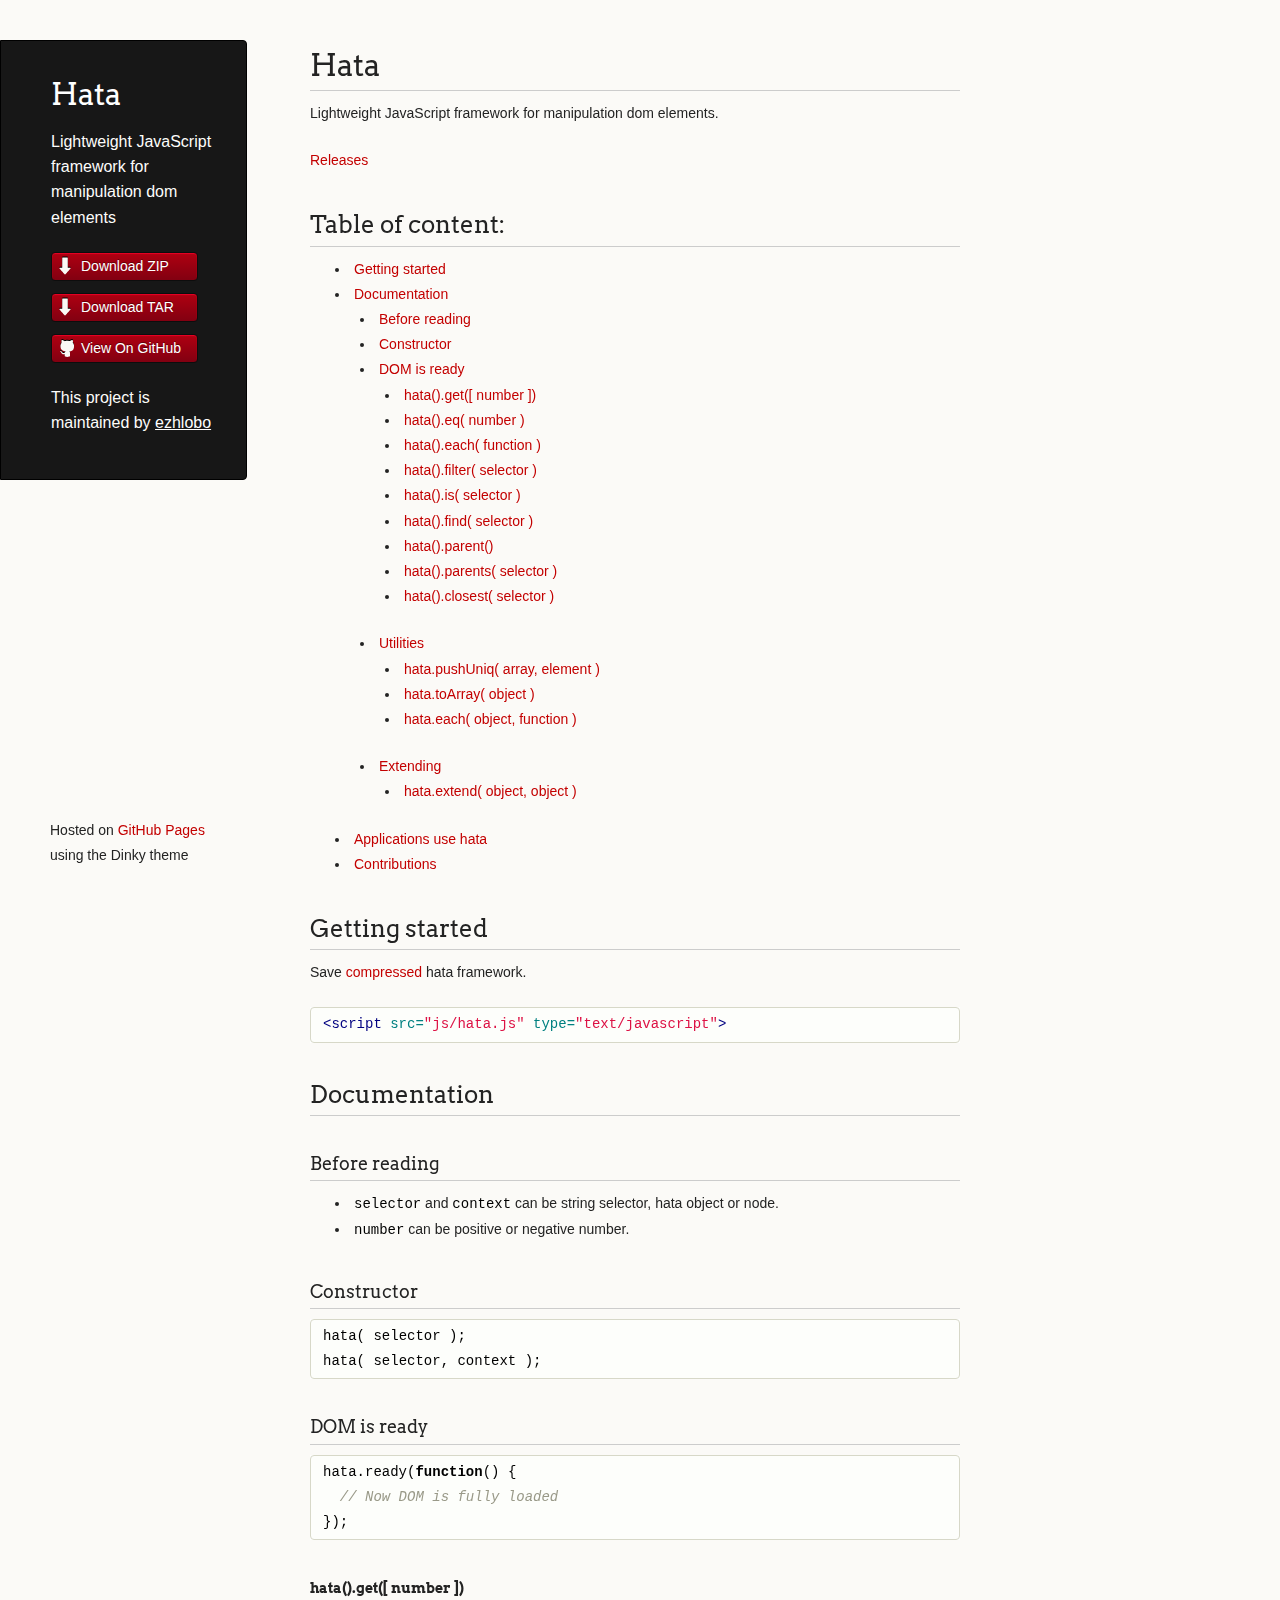
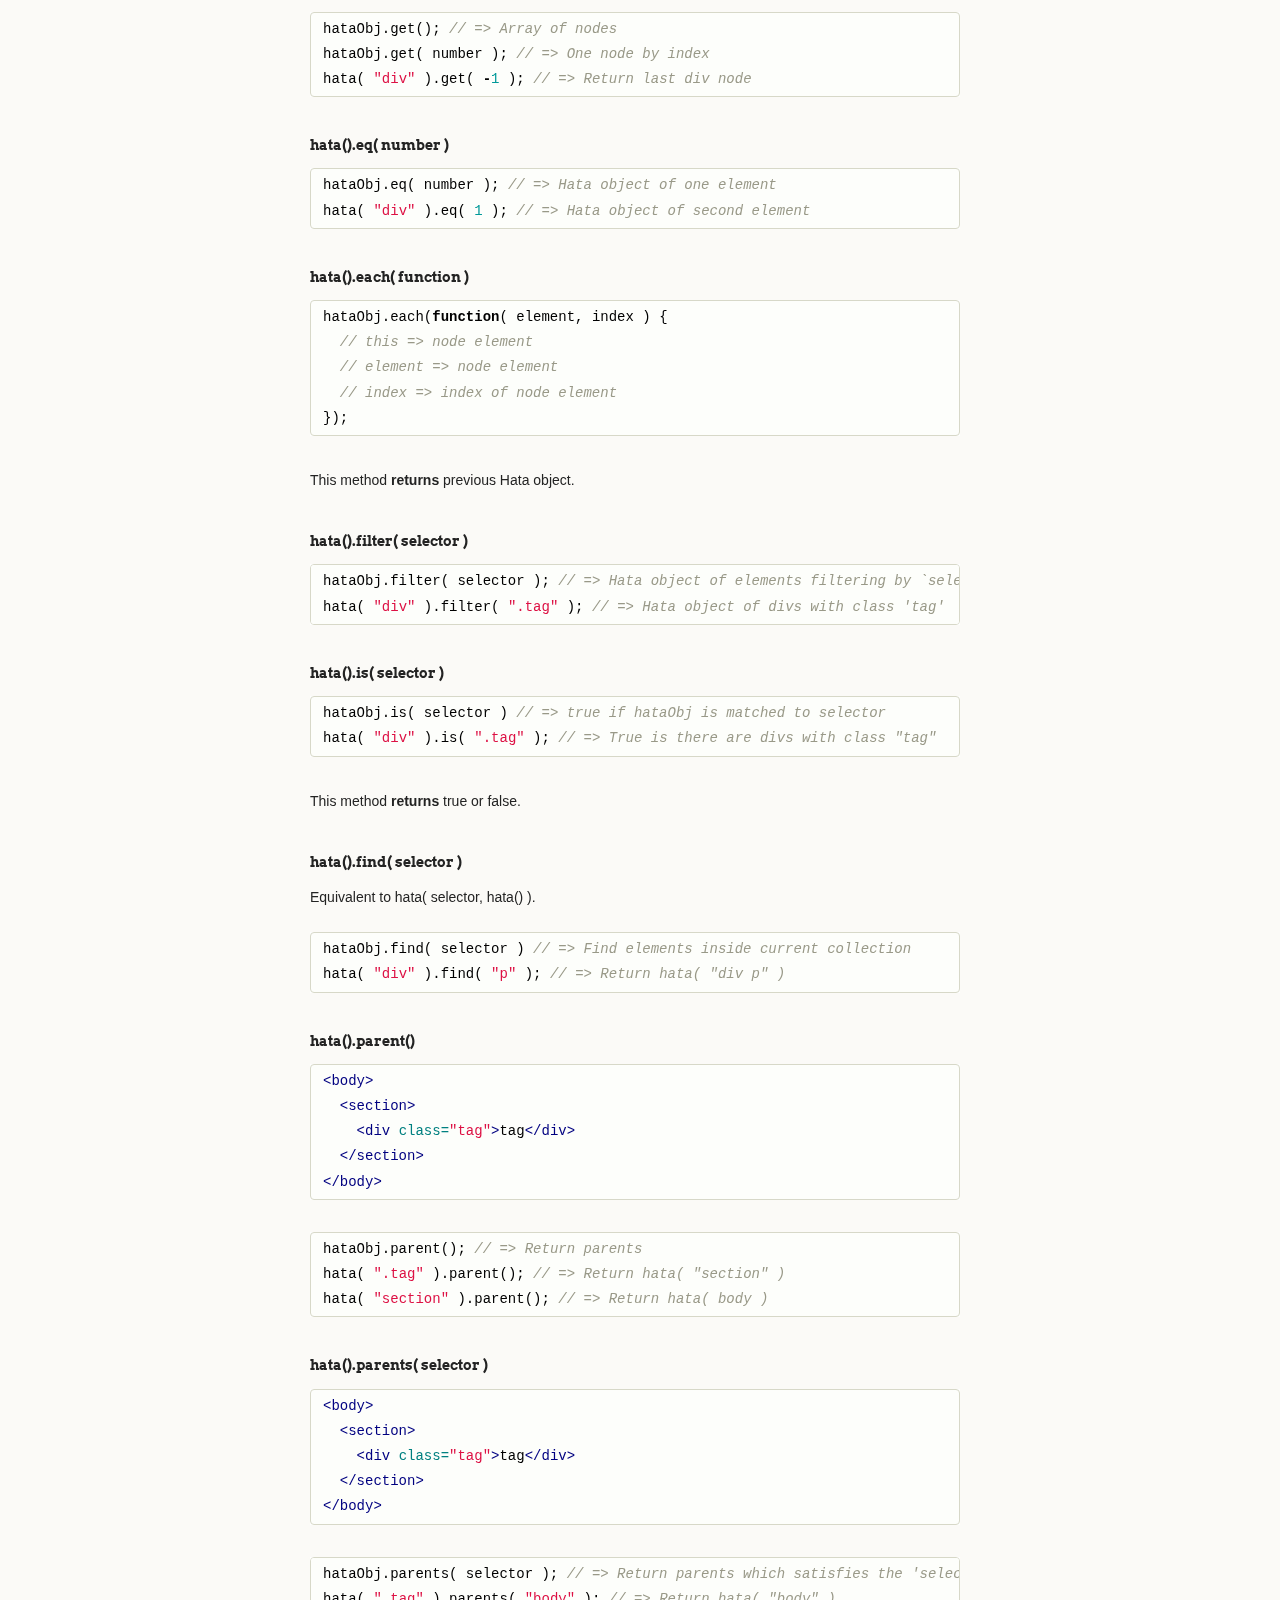
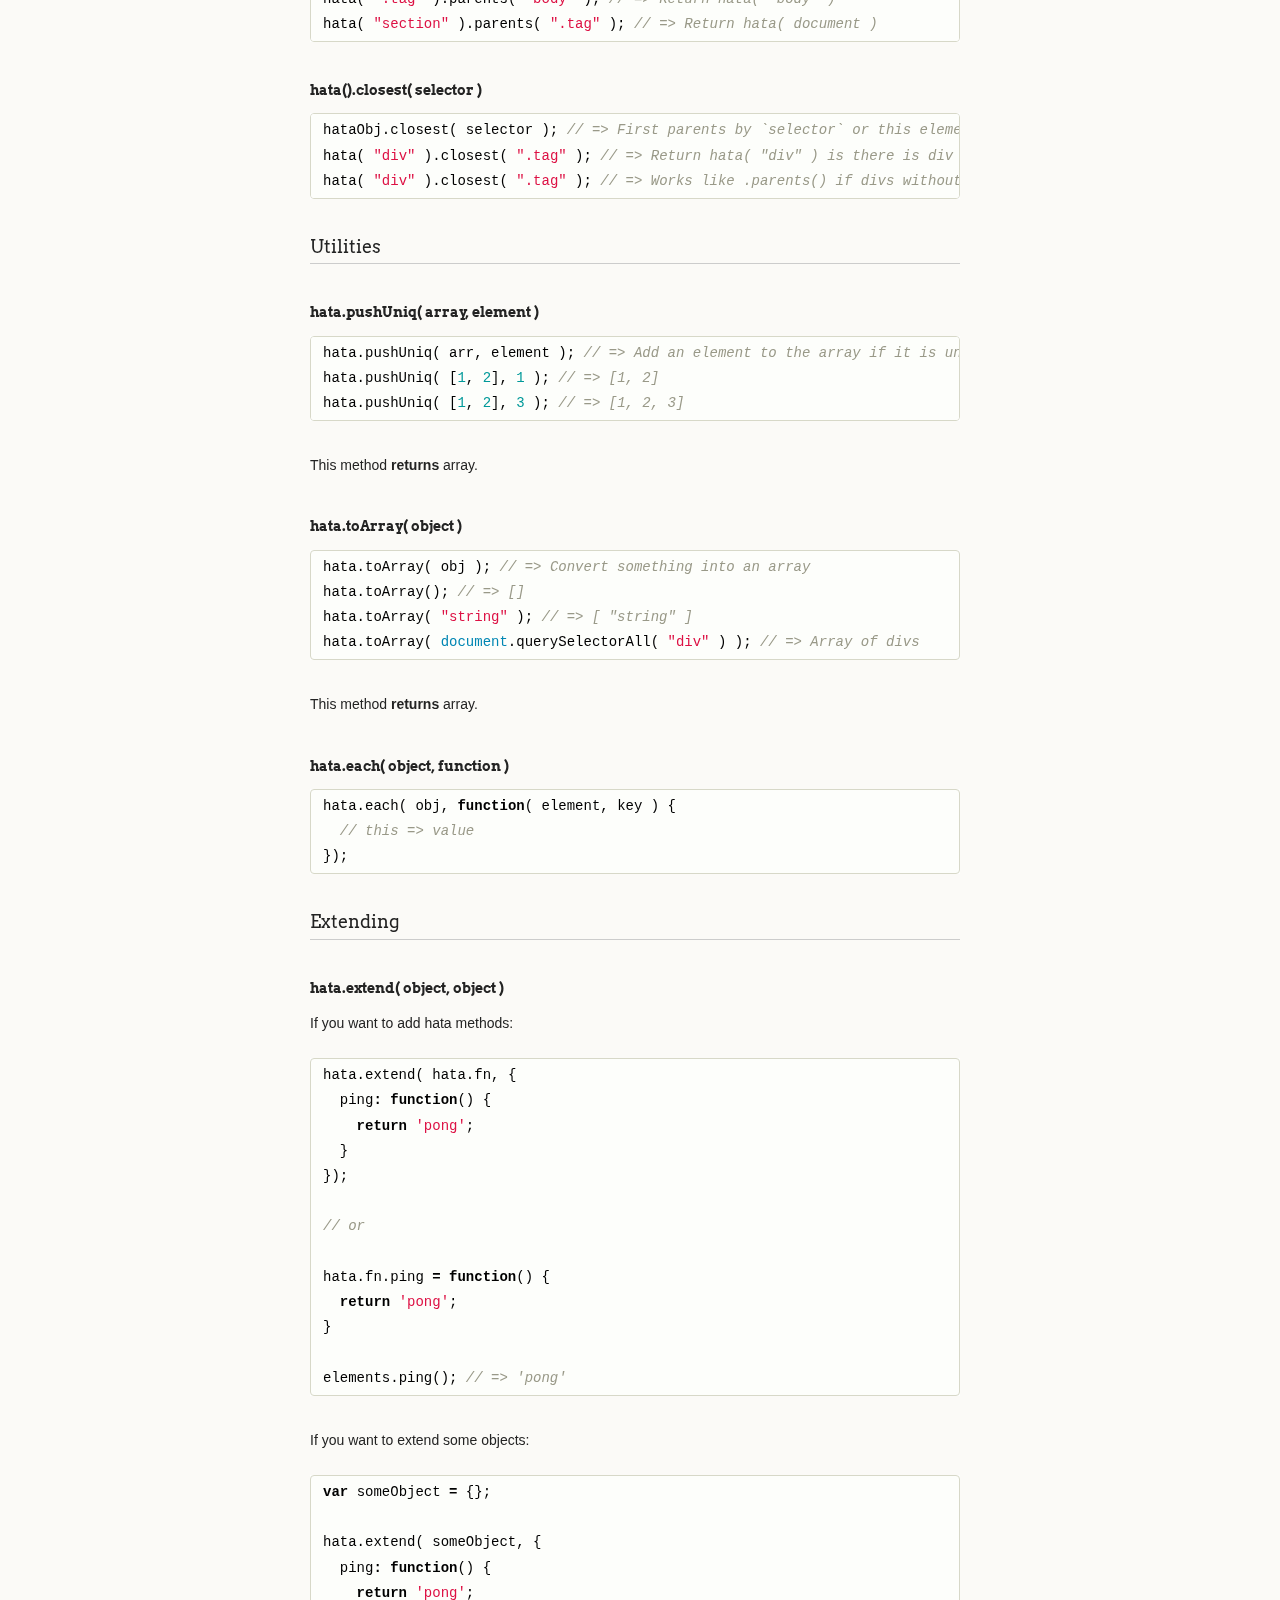
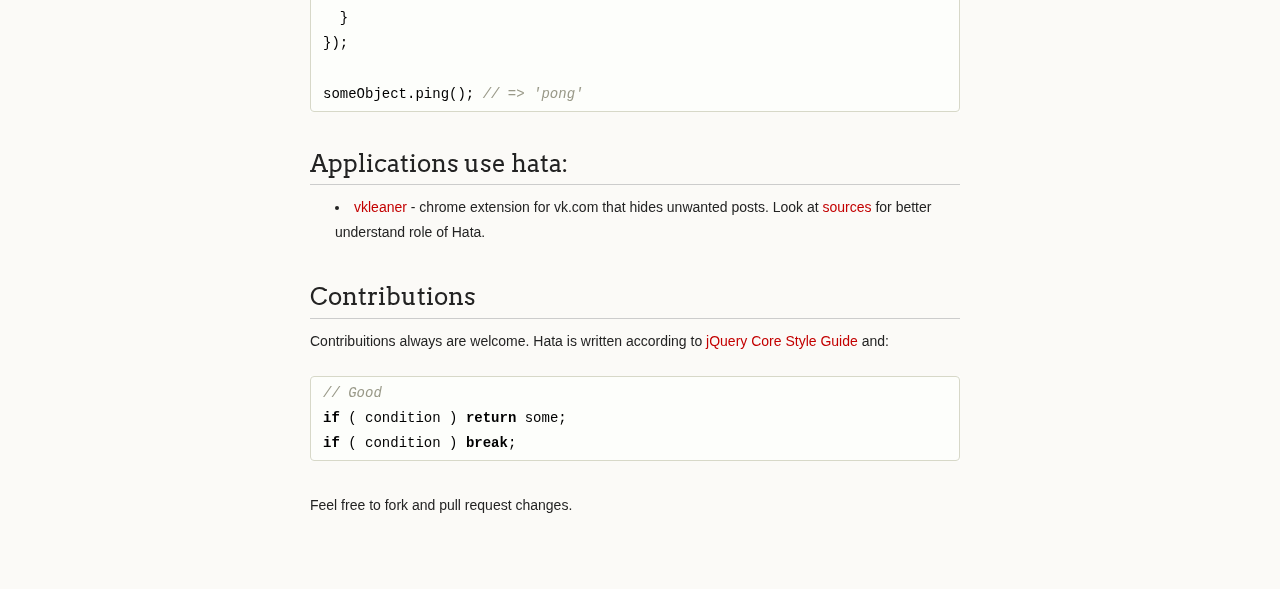
<file: index.html>
<!doctype html>
<html>
  <head>
    <meta charset="utf-8">
    <meta http-equiv="X-UA-Compatible" content="chrome=1">
    <title>Hata by ezhlobo</title>

    <link rel="stylesheet" href="stylesheets/styles.css">
    <link rel="stylesheet" href="stylesheets/pygment_trac.css">
    <script src="javascripts/scale.fix.js"></script>
    <meta name="viewport" content="width=device-width, initial-scale=1, user-scalable=no">
    <!--[if lt IE 9]>
    <script src="//html5shiv.googlecode.com/svn/trunk/html5.js"></script>
    <![endif]-->
  </head>
  <body>
    <div class="wrapper">
      <header>
        <h1 class="header">Hata</h1>
        <p class="header">Lightweight JavaScript framework for manipulation dom elements</p>

        <ul>
          <li class="download"><a class="buttons" href="https://github.com/ezhlobo/hata/zipball/master">Download ZIP</a></li>
          <li class="download"><a class="buttons" href="https://github.com/ezhlobo/hata/tarball/master">Download TAR</a></li>
          <li><a class="buttons github" href="https://github.com/ezhlobo/hata">View On GitHub</a></li>
        </ul>

        <p class="header">This project is maintained by <a class="header name" href="https://github.com/ezhlobo">ezhlobo</a></p>


      </header>
      <section>
        <h1>
<a name="hata" class="anchor" href="#hata"><span class="octicon octicon-link"></span></a>Hata</h1>

<p>Lightweight JavaScript framework for manipulation dom elements.</p>

<p><a href="https://github.com/ezhlobo/hata/releases">Releases</a></p>

<h2>
<a name="table-of-content" class="anchor" href="#table-of-content"><span class="octicon octicon-link"></span></a>Table of content:</h2>

<ul>
<li><a href="#getting-started">Getting started</a></li>
<li>
<a href="#documentation">Documentation</a>

<ul>
<li><a href="#before-reading">Before reading</a></li>
<li><a href="#constructor">Constructor</a></li>
<li>
<a href="#dom-is-ready">DOM is ready</a>

<ul>
<li><strong><a href="#hataget-number-">hata().get([ number ])</a></strong></li>
<li><strong><a href="#hataeq-number-">hata().eq( number )</a></strong></li>
<li><strong><a href="#hataeach-function-">hata().each( function )</a></strong></li>
<li><strong><a href="#hatafilter-selector-">hata().filter( selector )</a></strong></li>
<li><strong><a href="#hatais-selector-">hata().is( selector )</a></strong></li>
<li><strong><a href="#hatafind-selector-">hata().find( selector )</a></strong></li>
<li><strong><a href="#hataparent">hata().parent()</a></strong></li>
<li><strong><a href="#hataparents-selector-">hata().parents( selector )</a></strong></li>
<li><strong><a href="#hataclosest-selector-">hata().closest( selector )</a></strong></li>
</ul>
</li>
<li>
<a href="#utilities">Utilities</a>

<ul>
<li><strong><a href="#hatapushuniq-array-element-">hata.pushUniq( array, element )</a></strong></li>
<li><strong><a href="#hatatoarray-object-">hata.toArray( object )</a></strong></li>
<li><strong><a href="#hataeach-object-function-">hata.each( object, function )</a></strong></li>
</ul>
</li>
<li>
<a href="#extending">Extending</a>

<ul>
<li><strong><a href="#hataextend-object-object-">hata.extend( object, object )</a></strong></li>
</ul>
</li>
</ul>
</li>
<li><a href="#applications-use-hata">Applications use hata</a></li>
<li><a href="#contributions">Contributions</a></li>
</ul><h2>
<a name="getting-started" class="anchor" href="#getting-started"><span class="octicon octicon-link"></span></a>Getting started</h2>

<p>Save <a href="http://mmjs.herokuapp.com/?url=https://raw.github.com/ezhlobo/hata/master/hata.js">compressed</a> hata framework.</p>

<div class="highlight highlight-html"><pre><span class="nt">&lt;script </span><span class="na">src=</span><span class="s">"js/hata.js"</span> <span class="na">type=</span><span class="s">"text/javascript"</span><span class="nt">&gt;</span>
</pre></div>

<h2>
<a name="documentation" class="anchor" href="#documentation"><span class="octicon octicon-link"></span></a>Documentation</h2>

<h3>
<a name="before-reading" class="anchor" href="#before-reading"><span class="octicon octicon-link"></span></a>Before reading</h3>

<ul>
<li>
<code>selector</code> and <code>context</code> can be string selector, hata object or node.</li>
<li>
<code>number</code> can be positive or negative number.</li>
</ul><h3>
<a name="constructor" class="anchor" href="#constructor"><span class="octicon octicon-link"></span></a>Constructor</h3>

<div class="highlight highlight-js"><pre><span class="nx">hata</span><span class="p">(</span> <span class="nx">selector</span> <span class="p">);</span>
<span class="nx">hata</span><span class="p">(</span> <span class="nx">selector</span><span class="p">,</span> <span class="nx">context</span> <span class="p">);</span>
</pre></div>

<h3>
<a name="dom-is-ready" class="anchor" href="#dom-is-ready"><span class="octicon octicon-link"></span></a>DOM is ready</h3>

<div class="highlight highlight-js"><pre><span class="nx">hata</span><span class="p">.</span><span class="nx">ready</span><span class="p">(</span><span class="kd">function</span><span class="p">()</span> <span class="p">{</span>
  <span class="c1">// Now DOM is fully loaded</span>
<span class="p">});</span>
</pre></div>

<h4>
<a name="hataget-number-" class="anchor" href="#hataget-number-"><span class="octicon octicon-link"></span></a>hata().get([ number ])</h4>

<div class="highlight highlight-js"><pre><span class="nx">hataObj</span><span class="p">.</span><span class="nx">get</span><span class="p">();</span> <span class="c1">// =&gt; Array of nodes</span>
<span class="nx">hataObj</span><span class="p">.</span><span class="nx">get</span><span class="p">(</span> <span class="nx">number</span> <span class="p">);</span> <span class="c1">// =&gt; One node by index</span>
<span class="nx">hata</span><span class="p">(</span> <span class="s2">"div"</span> <span class="p">).</span><span class="nx">get</span><span class="p">(</span> <span class="o">-</span><span class="mi">1</span> <span class="p">);</span> <span class="c1">// =&gt; Return last div node</span>
</pre></div>

<h4>
<a name="hataeq-number-" class="anchor" href="#hataeq-number-"><span class="octicon octicon-link"></span></a>hata().eq( number )</h4>

<div class="highlight highlight-js"><pre><span class="nx">hataObj</span><span class="p">.</span><span class="nx">eq</span><span class="p">(</span> <span class="nx">number</span> <span class="p">);</span> <span class="c1">// =&gt; Hata object of one element</span>
<span class="nx">hata</span><span class="p">(</span> <span class="s2">"div"</span> <span class="p">).</span><span class="nx">eq</span><span class="p">(</span> <span class="mi">1</span> <span class="p">);</span> <span class="c1">// =&gt; Hata object of second element</span>
</pre></div>

<h4>
<a name="hataeach-function-" class="anchor" href="#hataeach-function-"><span class="octicon octicon-link"></span></a>hata().each( function )</h4>

<div class="highlight highlight-js"><pre><span class="nx">hataObj</span><span class="p">.</span><span class="nx">each</span><span class="p">(</span><span class="kd">function</span><span class="p">(</span> <span class="nx">element</span><span class="p">,</span> <span class="nx">index</span> <span class="p">)</span> <span class="p">{</span>
  <span class="c1">// this =&gt; node element</span>
  <span class="c1">// element =&gt; node element</span>
  <span class="c1">// index =&gt; index of node element</span>
<span class="p">});</span>
</pre></div>

<p>This method <strong>returns</strong> previous Hata object.</p>

<h4>
<a name="hatafilter-selector-" class="anchor" href="#hatafilter-selector-"><span class="octicon octicon-link"></span></a>hata().filter( selector )</h4>

<div class="highlight highlight-js"><pre><span class="nx">hataObj</span><span class="p">.</span><span class="nx">filter</span><span class="p">(</span> <span class="nx">selector</span> <span class="p">);</span> <span class="c1">// =&gt; Hata object of elements filtering by `selector`</span>
<span class="nx">hata</span><span class="p">(</span> <span class="s2">"div"</span> <span class="p">).</span><span class="nx">filter</span><span class="p">(</span> <span class="s2">".tag"</span> <span class="p">);</span> <span class="c1">// =&gt; Hata object of divs with class 'tag'</span>
</pre></div>

<h4>
<a name="hatais-selector-" class="anchor" href="#hatais-selector-"><span class="octicon octicon-link"></span></a>hata().is( selector )</h4>

<div class="highlight highlight-js"><pre><span class="nx">hataObj</span><span class="p">.</span><span class="nx">is</span><span class="p">(</span> <span class="nx">selector</span> <span class="p">)</span> <span class="c1">// =&gt; true if hataObj is matched to selector</span>
<span class="nx">hata</span><span class="p">(</span> <span class="s2">"div"</span> <span class="p">).</span><span class="nx">is</span><span class="p">(</span> <span class="s2">".tag"</span> <span class="p">);</span> <span class="c1">// =&gt; True is there are divs with class "tag"</span>
</pre></div>

<p>This method <strong>returns</strong> true or false.</p>

<h4>
<a name="hatafind-selector-" class="anchor" href="#hatafind-selector-"><span class="octicon octicon-link"></span></a>hata().find( selector )</h4>

<p>Equivalent to hata( selector, hata() ).</p>

<div class="highlight highlight-js"><pre><span class="nx">hataObj</span><span class="p">.</span><span class="nx">find</span><span class="p">(</span> <span class="nx">selector</span> <span class="p">)</span> <span class="c1">// =&gt; Find elements inside current collection</span>
<span class="nx">hata</span><span class="p">(</span> <span class="s2">"div"</span> <span class="p">).</span><span class="nx">find</span><span class="p">(</span> <span class="s2">"p"</span> <span class="p">);</span> <span class="c1">// =&gt; Return hata( "div p" )</span>
</pre></div>

<h4>
<a name="hataparent" class="anchor" href="#hataparent"><span class="octicon octicon-link"></span></a>hata().parent()</h4>

<div class="highlight highlight-html"><pre><span class="nt">&lt;body&gt;</span>
  <span class="nt">&lt;section&gt;</span>
    <span class="nt">&lt;div</span> <span class="na">class=</span><span class="s">"tag"</span><span class="nt">&gt;</span>tag<span class="nt">&lt;/div&gt;</span>
  <span class="nt">&lt;/section&gt;</span>
<span class="nt">&lt;/body&gt;</span>
</pre></div>

<div class="highlight highlight-js"><pre><span class="nx">hataObj</span><span class="p">.</span><span class="nx">parent</span><span class="p">();</span> <span class="c1">// =&gt; Return parents</span>
<span class="nx">hata</span><span class="p">(</span> <span class="s2">".tag"</span> <span class="p">).</span><span class="nx">parent</span><span class="p">();</span> <span class="c1">// =&gt; Return hata( "section" )</span>
<span class="nx">hata</span><span class="p">(</span> <span class="s2">"section"</span> <span class="p">).</span><span class="nx">parent</span><span class="p">();</span> <span class="c1">// =&gt; Return hata( body )</span>
</pre></div>

<h4>
<a name="hataparents-selector-" class="anchor" href="#hataparents-selector-"><span class="octicon octicon-link"></span></a>hata().parents( selector )</h4>

<div class="highlight highlight-html"><pre><span class="nt">&lt;body&gt;</span>
  <span class="nt">&lt;section&gt;</span>
    <span class="nt">&lt;div</span> <span class="na">class=</span><span class="s">"tag"</span><span class="nt">&gt;</span>tag<span class="nt">&lt;/div&gt;</span>
  <span class="nt">&lt;/section&gt;</span>
<span class="nt">&lt;/body&gt;</span>
</pre></div>

<div class="highlight highlight-js"><pre><span class="nx">hataObj</span><span class="p">.</span><span class="nx">parents</span><span class="p">(</span> <span class="nx">selector</span> <span class="p">);</span> <span class="c1">// =&gt; Return parents which satisfies the 'selector'</span>
<span class="nx">hata</span><span class="p">(</span> <span class="s2">".tag"</span> <span class="p">).</span><span class="nx">parents</span><span class="p">(</span> <span class="s2">"body"</span> <span class="p">);</span> <span class="c1">// =&gt; Return hata( "body" )</span>
<span class="nx">hata</span><span class="p">(</span> <span class="s2">"section"</span> <span class="p">).</span><span class="nx">parents</span><span class="p">(</span> <span class="s2">".tag"</span> <span class="p">);</span> <span class="c1">// =&gt; Return hata( document )</span>
</pre></div>

<h4>
<a name="hataclosest-selector-" class="anchor" href="#hataclosest-selector-"><span class="octicon octicon-link"></span></a>hata().closest( selector )</h4>

<div class="highlight highlight-js"><pre><span class="nx">hataObj</span><span class="p">.</span><span class="nx">closest</span><span class="p">(</span> <span class="nx">selector</span> <span class="p">);</span> <span class="c1">// =&gt; First parents by `selector` or this elements if it is `selector`</span>
<span class="nx">hata</span><span class="p">(</span> <span class="s2">"div"</span> <span class="p">).</span><span class="nx">closest</span><span class="p">(</span> <span class="s2">".tag"</span> <span class="p">);</span> <span class="c1">// =&gt; Return hata( "div" ) is there is div with class "tag"</span>
<span class="nx">hata</span><span class="p">(</span> <span class="s2">"div"</span> <span class="p">).</span><span class="nx">closest</span><span class="p">(</span> <span class="s2">".tag"</span> <span class="p">);</span> <span class="c1">// =&gt; Works like .parents() if divs without class "tag"</span>
</pre></div>

<h3>
<a name="utilities" class="anchor" href="#utilities"><span class="octicon octicon-link"></span></a>Utilities</h3>

<h4>
<a name="hatapushuniq-array-element-" class="anchor" href="#hatapushuniq-array-element-"><span class="octicon octicon-link"></span></a>hata.pushUniq( array, element )</h4>

<div class="highlight highlight-js"><pre><span class="nx">hata</span><span class="p">.</span><span class="nx">pushUniq</span><span class="p">(</span> <span class="nx">arr</span><span class="p">,</span> <span class="nx">element</span> <span class="p">);</span> <span class="c1">// =&gt; Add an element to the array if it is unique</span>
<span class="nx">hata</span><span class="p">.</span><span class="nx">pushUniq</span><span class="p">(</span> <span class="p">[</span><span class="mi">1</span><span class="p">,</span> <span class="mi">2</span><span class="p">],</span> <span class="mi">1</span> <span class="p">);</span> <span class="c1">// =&gt; [1, 2]</span>
<span class="nx">hata</span><span class="p">.</span><span class="nx">pushUniq</span><span class="p">(</span> <span class="p">[</span><span class="mi">1</span><span class="p">,</span> <span class="mi">2</span><span class="p">],</span> <span class="mi">3</span> <span class="p">);</span> <span class="c1">// =&gt; [1, 2, 3]</span>
</pre></div>

<p>This method <strong>returns</strong> array.</p>

<h4>
<a name="hatatoarray-object-" class="anchor" href="#hatatoarray-object-"><span class="octicon octicon-link"></span></a>hata.toArray( object )</h4>

<div class="highlight highlight-js"><pre><span class="nx">hata</span><span class="p">.</span><span class="nx">toArray</span><span class="p">(</span> <span class="nx">obj</span> <span class="p">);</span> <span class="c1">// =&gt; Convert something into an array</span>
<span class="nx">hata</span><span class="p">.</span><span class="nx">toArray</span><span class="p">();</span> <span class="c1">// =&gt; []</span>
<span class="nx">hata</span><span class="p">.</span><span class="nx">toArray</span><span class="p">(</span> <span class="s2">"string"</span> <span class="p">);</span> <span class="c1">// =&gt; [ "string" ]</span>
<span class="nx">hata</span><span class="p">.</span><span class="nx">toArray</span><span class="p">(</span> <span class="nb">document</span><span class="p">.</span><span class="nx">querySelectorAll</span><span class="p">(</span> <span class="s2">"div"</span> <span class="p">)</span> <span class="p">);</span> <span class="c1">// =&gt; Array of divs</span>
</pre></div>

<p>This method <strong>returns</strong> array.</p>

<h4>
<a name="hataeach-object-function-" class="anchor" href="#hataeach-object-function-"><span class="octicon octicon-link"></span></a>hata.each( object, function )</h4>

<div class="highlight highlight-js"><pre><span class="nx">hata</span><span class="p">.</span><span class="nx">each</span><span class="p">(</span> <span class="nx">obj</span><span class="p">,</span> <span class="kd">function</span><span class="p">(</span> <span class="nx">element</span><span class="p">,</span> <span class="nx">key</span> <span class="p">)</span> <span class="p">{</span>
  <span class="c1">// this =&gt; value</span>
<span class="p">});</span>
</pre></div>

<h3>
<a name="extending" class="anchor" href="#extending"><span class="octicon octicon-link"></span></a>Extending</h3>

<h4>
<a name="hataextend-object-object-" class="anchor" href="#hataextend-object-object-"><span class="octicon octicon-link"></span></a>hata.extend( object, object )</h4>

<p>If you want to add hata methods:</p>

<div class="highlight highlight-js"><pre><span class="nx">hata</span><span class="p">.</span><span class="nx">extend</span><span class="p">(</span> <span class="nx">hata</span><span class="p">.</span><span class="nx">fn</span><span class="p">,</span> <span class="p">{</span>
  <span class="nx">ping</span><span class="o">:</span> <span class="kd">function</span><span class="p">()</span> <span class="p">{</span>
    <span class="k">return</span> <span class="s1">'pong'</span><span class="p">;</span>
  <span class="p">}</span>
<span class="p">});</span>

<span class="c1">// or</span>

<span class="nx">hata</span><span class="p">.</span><span class="nx">fn</span><span class="p">.</span><span class="nx">ping</span> <span class="o">=</span> <span class="kd">function</span><span class="p">()</span> <span class="p">{</span>
  <span class="k">return</span> <span class="s1">'pong'</span><span class="p">;</span>
<span class="p">}</span>

<span class="nx">elements</span><span class="p">.</span><span class="nx">ping</span><span class="p">();</span> <span class="c1">// =&gt; 'pong'</span>
</pre></div>

<p>If you want to extend some objects:</p>

<div class="highlight highlight-js"><pre><span class="kd">var</span> <span class="nx">someObject</span> <span class="o">=</span> <span class="p">{};</span>

<span class="nx">hata</span><span class="p">.</span><span class="nx">extend</span><span class="p">(</span> <span class="nx">someObject</span><span class="p">,</span> <span class="p">{</span>
  <span class="nx">ping</span><span class="o">:</span> <span class="kd">function</span><span class="p">()</span> <span class="p">{</span>
    <span class="k">return</span> <span class="s1">'pong'</span><span class="p">;</span>
  <span class="p">}</span>
<span class="p">});</span>

<span class="nx">someObject</span><span class="p">.</span><span class="nx">ping</span><span class="p">();</span> <span class="c1">// =&gt; 'pong'</span>
</pre></div>

<h2>
<a name="applications-use-hata" class="anchor" href="#applications-use-hata"><span class="octicon octicon-link"></span></a>Applications use hata:</h2>

<ul>
<li>
<a href="http://vkleaner.losky.net">vkleaner</a> - chrome extension for vk.com that hides unwanted posts. Look at <a href="https://github.com/EvgenyZhlobo/vkleaner/tree/master/js">sources</a> for better understand role of Hata.</li>
</ul><h2>
<a name="contributions" class="anchor" href="#contributions"><span class="octicon octicon-link"></span></a>Contributions</h2>

<p>Contribuitions always are welcome. Hata is written according to <a href="http://contribute.jquery.org/style-guide/js/">jQuery Core Style Guide</a> and:</p>

<div class="highlight highlight-js"><pre><span class="c1">// Good</span>
<span class="k">if</span> <span class="p">(</span> <span class="nx">condition</span> <span class="p">)</span> <span class="k">return</span> <span class="nx">some</span><span class="p">;</span>
<span class="k">if</span> <span class="p">(</span> <span class="nx">condition</span> <span class="p">)</span> <span class="k">break</span><span class="p">;</span>
</pre></div>

<p>Feel free to fork and pull request changes.</p>
      </section>
      <footer>
        <p><small>Hosted on <a href="http://pages.github.com">GitHub Pages</a> using the Dinky theme</small></p>
      </footer>
    </div>
    <!--[if !IE]><script>fixScale(document);</script><![endif]-->
		
  </body>
</html>
</file>
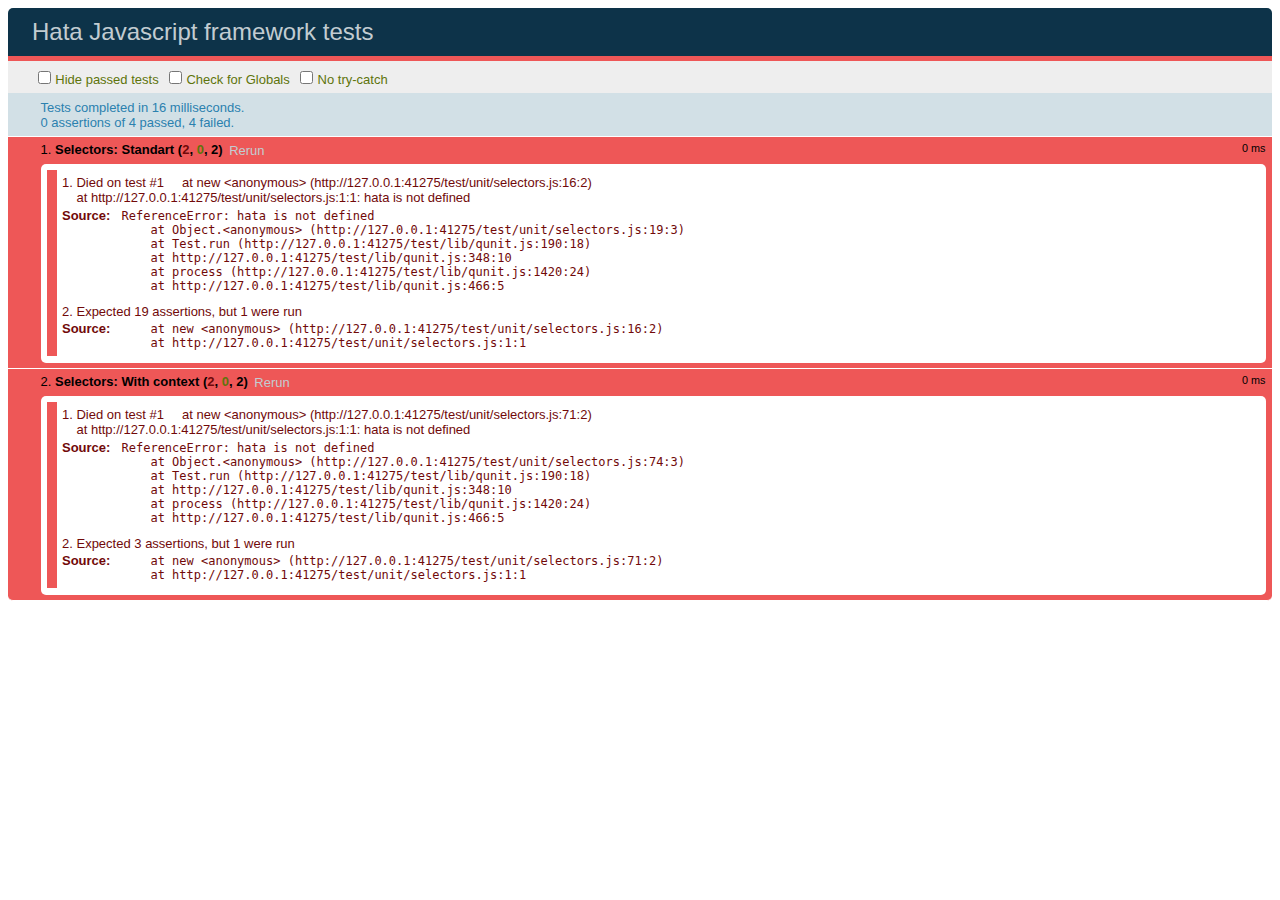
<file: test/index.html>
<!DOCTYPE html>
<html>
	<head>
		<meta charset="utf-8" />
		<title>Hata.js tests</title>
		<link href="lib/qunit.css" rel="stylesheet" />
		<script src="lib/jquery.js"></script>
		<script src="lib/qunit.js"></script>
		<script src="../hata.js"></script>
	</head>
	<body>
		<h1 id="qunit-header">Hata Javascript framework tests</h1>
		<h2 id="qunit-banner"></h2>
		<div id="qunit-testrunner-toolbar"></div>
		<!-- <h2 id="qunit-userAgent"></h2> -->
		<ol id="qunit-tests"></ol>

		<div id="qunit-fixture">
			<code style='color:rgb(150, 150, 150)'>ccc</code>

			<h1 id="qunit-fixture-h1">The standard Lorem Ipsum passage, used since the 1500s</h1>

			<p>"Lorem ipsum dolor sit <a class="foo foo-class" href="#">amet</a>, consectetur adipisicing elit, sed do eiusmod tempor incididunt ut labore et dolore magna aliqua. Ut enim ad minim veniam, quis nostrud exercitation ullamco laboris nisi ut aliquip ex ea commodo consequat. Duis aute irure dolor in reprehenderit in voluptate velit esse cillum dolore eu fugiat nulla pariatur. Excepteur sint occaecat cupidatat non proident, sunt in culpa qui officia deserunt mollit anim id est laborum."</p>

			<h1>Section 1.10.32 of "de Finibus Bonorum et Malorum", written by Cicero in 45 BC</h1>

			<p>"Sed ut perspiciatis unde <a title="test" href="#">omnis</a> iste natus error sit voluptatem accusantium doloremque laudantium, totam rem aperiam, eaque ipsa quae ab illo inventore veritatis et quasi architecto beatae vitae dicta sunt explicabo. Nemo enim ipsam voluptatem quia voluptas sit aspernatur aut odit aut fugit, sed quia consequuntur magni dolores eos qui ratione voluptatem sequi nesciunt. Neque porro quisquam est, qui dolorem ipsum quia dolor sit amet, consectetur, adipisci velit, sed quia non numquam eius modi tempora incidunt ut labore et dolore magnam aliquam quaerat voluptatem. Ut enim ad minima veniam, quis nostrum exercitationem ullam corporis suscipit laboriosam, nisi ut aliquid ex ea commodi consequatur? Quis autem vel eum iure reprehenderit qui in ea voluptate velit esse quam nihil molestiae consequatur, vel illum qui dolorem eum fugiat quo voluptas nulla pariatur?"</p>

			<h1>1914 translation by H. Rackham</h1>

			<p>"But I must explain to you how all this mistaken idea of denouncing <em title="test-em">pleasure</em> and praising pain was born and I will give you a complete account of the system, and expound the actual teachings of the great explorer of the truth, the master-builder of human happiness. No one rejects, dislikes, or avoids pleasure itself, because it is pleasure, but because those who do not know how to pursue pleasure rationally encounter consequences that are extremely painful. Nor again is there anyone who loves or pursues or desires to obtain pain of itself, because it is pain, but because occasionally circumstances occur in which toil and pain can procure him some great pleasure. To take a trivial example, which of us ever undertakes laborious physical exercise, except to obtain some advantage from it? But who has any right to find fault with a man who chooses to enjoy a pleasure that has no annoying consequences, or one who avoids a pain that produces no resultant pleasure?"</p>

			<h1>Section 1.10.33 of "de Finibus Bonorum et Malorum", written by Cicero in 45 BC</h1>

			<p>"At vero eos et accusamus <a class="bar" href="#">et iusto odio</a> dignissimos ducimus qui blanditiis praesentium voluptatum deleniti atque corrupti quos dolores et quas molestias excepturi sint occaecati cupiditate non provident, similique sunt in culpa qui officia deserunt mollitia animi, id est laborum et dolorum fuga. Et harum quidem rerum facilis est et expedita distinctio. Nam libero tempore, cum soluta nobis est eligendi optio cumque nihil impedit quo minus id quod maxime placeat facere possimus, omnis voluptas assumenda est, omnis dolor repellendus. Temporibus autem quibusdam et aut officiis debitis aut rerum necessitatibus saepe eveniet ut et voluptates repudiandae sint et molestiae non recusandae. Itaque earum rerum hic tenetur a sapiente delectus, ut aut reiciendis voluptatibus maiores alias consequatur aut perferendis doloribus asperiores repellat."</p>

			<h1>1914 <a href="#">translation</a> by H. Rackham</h1>

			<p>"On the other hand, we denounce with righteous indignation and dislike men who are so beguiled and demoralized by the charms of pleasure of the moment, so blinded by desire, that they cannot foresee the pain and trouble that are bound to ensue; and equal blame belongs to those who fail in their duty through weakness of will, which is the same as saying through shrinking from toil and pain. These cases are perfectly simple and easy to distinguish. In a free hour, when our power of choice is untrammelled and when nothing prevents our being able to do what we like best, every pleasure is to be welcomed and every pain avoided. But in certain circumstances and owing to the claims of duty or the obligations of business it will frequently occur that pleasures have to be repudiated and annoyances accepted. The wise man therefore always holds in these matters to this principle of selection: he rejects pleasures to secure other greater pleasures, or else he endures pains to avoid worse pains."</p>
		</div>

		<!-- Tests -->
		<script>
		var
			ID = "qunit-fixture",

			ja = function() {
				return jQuery.apply( this, arguments ).toArray();
			},

			isSimilarArrays = function( target, obj ) {
				return target.sort().toString() == obj.sort().toString();
			};
		</script>
		<script src="unit/selectors.js"></script>
	</body>
</html>
</file>
<file: stylesheets/pygment_trac.css>
.highlight  { background: #ffffff; }
.highlight .c { color: #999988; font-style: italic } /* Comment */
.highlight .err { color: #a61717; background-color: #e3d2d2 } /* Error */
.highlight .k { font-weight: bold } /* Keyword */
.highlight .o { font-weight: bold } /* Operator */
.highlight .cm { color: #999988; font-style: italic } /* Comment.Multiline */
.highlight .cp { color: #999999; font-weight: bold } /* Comment.Preproc */
.highlight .c1 { color: #999988; font-style: italic } /* Comment.Single */
.highlight .cs { color: #999999; font-weight: bold; font-style: italic } /* Comment.Special */
.highlight .gd { color: #000000; background-color: #ffdddd } /* Generic.Deleted */
.highlight .gd .x { color: #000000; background-color: #ffaaaa } /* Generic.Deleted.Specific */
.highlight .ge { font-style: italic } /* Generic.Emph */
.highlight .gr { color: #aa0000 } /* Generic.Error */
.highlight .gh { color: #999999 } /* Generic.Heading */
.highlight .gi { color: #000000; background-color: #ddffdd } /* Generic.Inserted */
.highlight .gi .x { color: #000000; background-color: #aaffaa } /* Generic.Inserted.Specific */
.highlight .go { color: #888888 } /* Generic.Output */
.highlight .gp { color: #555555 } /* Generic.Prompt */
.highlight .gs { font-weight: bold } /* Generic.Strong */
.highlight .gu { color: #800080; font-weight: bold; } /* Generic.Subheading */
.highlight .gt { color: #aa0000 } /* Generic.Traceback */
.highlight .kc { font-weight: bold } /* Keyword.Constant */
.highlight .kd { font-weight: bold } /* Keyword.Declaration */
.highlight .kn { font-weight: bold } /* Keyword.Namespace */
.highlight .kp { font-weight: bold } /* Keyword.Pseudo */
.highlight .kr { font-weight: bold } /* Keyword.Reserved */
.highlight .kt { color: #445588; font-weight: bold } /* Keyword.Type */
.highlight .m { color: #009999 } /* Literal.Number */
.highlight .s { color: #d14 } /* Literal.String */
.highlight .na { color: #008080 } /* Name.Attribute */
.highlight .nb { color: #0086B3 } /* Name.Builtin */
.highlight .nc { color: #445588; font-weight: bold } /* Name.Class */
.highlight .no { color: #008080 } /* Name.Constant */
.highlight .ni { color: #800080 } /* Name.Entity */
.highlight .ne { color: #990000; font-weight: bold } /* Name.Exception */
.highlight .nf { color: #990000; font-weight: bold } /* Name.Function */
.highlight .nn { color: #555555 } /* Name.Namespace */
.highlight .nt { color: #000080 } /* Name.Tag */
.highlight .nv { color: #008080 } /* Name.Variable */
.highlight .ow { font-weight: bold } /* Operator.Word */
.highlight .w { color: #bbbbbb } /* Text.Whitespace */
.highlight .mf { color: #009999 } /* Literal.Number.Float */
.highlight .mh { color: #009999 } /* Literal.Number.Hex */
.highlight .mi { color: #009999 } /* Literal.Number.Integer */
.highlight .mo { color: #009999 } /* Literal.Number.Oct */
.highlight .sb { color: #d14 } /* Literal.String.Backtick */
.highlight .sc { color: #d14 } /* Literal.String.Char */
.highlight .sd { color: #d14 } /* Literal.String.Doc */
.highlight .s2 { color: #d14 } /* Literal.String.Double */
.highlight .se { color: #d14 } /* Literal.String.Escape */
.highlight .sh { color: #d14 } /* Literal.String.Heredoc */
.highlight .si { color: #d14 } /* Literal.String.Interpol */
.highlight .sx { color: #d14 } /* Literal.String.Other */
.highlight .sr { color: #009926 } /* Literal.String.Regex */
.highlight .s1 { color: #d14 } /* Literal.String.Single */
.highlight .ss { color: #990073 } /* Literal.String.Symbol */
.highlight .bp { color: #999999 } /* Name.Builtin.Pseudo */
.highlight .vc { color: #008080 } /* Name.Variable.Class */
.highlight .vg { color: #008080 } /* Name.Variable.Global */
.highlight .vi { color: #008080 } /* Name.Variable.Instance */
.highlight .il { color: #009999 } /* Literal.Number.Integer.Long */

.type-csharp .highlight .k { color: #0000FF }
.type-csharp .highlight .kt { color: #0000FF }
.type-csharp .highlight .nf { color: #000000; font-weight: normal }
.type-csharp .highlight .nc { color: #2B91AF }
.type-csharp .highlight .nn { color: #000000 }
.type-csharp .highlight .s { color: #A31515 }
.type-csharp .highlight .sc { color: #A31515 }
</file>
<file: stylesheets/styles.css>
@import url(https://fonts.googleapis.com/css?family=Arvo:400,700,400italic);

/* MeyerWeb Reset */

html, body, div, span, applet, object, iframe,
h1, h2, h3, h4, h5, h6, p, blockquote, pre,
a, abbr, acronym, address, big, cite, code,
del, dfn, em, img, ins, kbd, q, s, samp,
small, strike, strong, sub, sup, tt, var,
b, u, i, center,
dl, dt, dd, ol, ul, li,
fieldset, form, label, legend,
table, caption, tbody, tfoot, thead, tr, th, td,
article, aside, canvas, details, embed,
figure, figcaption, footer, header, hgroup,
menu, nav, output, ruby, section, summary,
time, mark, audio, video {
  margin: 0;
  padding: 0;
  border: 0;
  font: inherit;
  vertical-align: baseline;
}


/* Base text styles */

body {
  padding:10px 50px 0 0;
  font-family:"Helvetica Neue", Helvetica, Arial, sans-serif;
	font-size: 14px;
	color: #232323;
	background-color: #FBFAF7;
	margin: 0;
	line-height: 1.8em;
	-webkit-font-smoothing: antialiased;

}

h1, h2, h3, h4, h5, h6 {
  color:#232323;
  margin:36px 0 10px;
}

p, ul, ol, table, dl {
  margin:0 0 22px;
}

h1, h2, h3 {
	font-family: Arvo, Monaco, serif;
  line-height:1.3;
	font-weight: normal;
}

h1,h2, h3 {
	display: block;
	border-bottom: 1px solid #ccc;
	padding-bottom: 5px;
}

h1 {
	font-size: 30px;
}

h2 {
	font-size: 24px;
}

h3 {
	font-size: 18px;
}

h4, h5, h6 {
	font-family: Arvo, Monaco, serif;
	font-weight: 700;
}

a {
  color:#C30000;
  font-weight:200;
  text-decoration:none;
}

a:hover {
	text-decoration: underline;
}

a small {
	font-size: 12px;
}

em {
	font-style: italic;
}

strong {
  font-weight:700;
}

ul {
  list-style: inside;
  padding-left: 25px;
}

ol {
  list-style: decimal inside;
  padding-left: 20px;
}

blockquote {
  margin: 0;
  padding: 0 0 0 20px;
  font-style: italic;
}

dl, dt, dd, dl p {
	font-color: #444;
}

dl dt {
  font-weight: bold;
}

dl dd {
  padding-left: 20px;
  font-style: italic;
}

dl p {
  padding-left: 20px;
  font-style: italic;
}

hr {
  border:0;
  background:#ccc;
  height:1px;
  margin:0 0 24px;
}

/* Images */

img {
  position: relative;
  margin: 0 auto;
  max-width: 650px;
  padding: 5px;
  margin: 10px 0 32px 0;
  border: 1px solid #ccc;
}

p img {
  display: inline;
  margin: 0;
  padding: 0;
  vertical-align: middle;
  text-align: center;
  border: none;
}

/* Code blocks */

code, pre {
	font-family: Monaco, "Bitstream Vera Sans Mono", "Lucida Console", Terminal, monospace;
  color:#000;
  font-size:14px;
}

pre {
	padding: 4px 12px;
  background: #FDFEFB;
  border-radius:4px;
  border:1px solid #D7D8C8;
  overflow: auto;
  overflow-y: hidden;
	margin-bottom: 32px;
}


/* Tables */

table {
  width:100%;
}

table {
  border: 1px solid #ccc;
  margin-bottom: 32px;
  text-align: left;
 }

th {
  font-family: 'Arvo', Helvetica, Arial, sans-serif;
	font-size: 18px;
	font-weight: normal;
  padding: 10px;
  background: #232323;
  color: #FDFEFB;
 }

td {
  padding: 10px;
	background: #ccc;
 }


/* Wrapper */
.wrapper {
  width:960px;
}


/* Header */

header {
	background-color: #171717;
	color: #FDFDFB;
  width:170px;
  float:left;
  position:fixed;
	border: 1px solid #000;
	-webkit-border-top-right-radius: 4px;
	-webkit-border-bottom-right-radius: 4px;
	-moz-border-radius-topright: 4px;
	-moz-border-radius-bottomright: 4px;
	border-top-right-radius: 4px;
	border-bottom-right-radius: 4px;
	padding: 34px 25px 22px 50px;
	margin: 30px 25px 0 0;
	-webkit-font-smoothing: antialiased;
}

p.header {
	font-size: 16px;
}

h1.header {
	font-family: Arvo, sans-serif;
	font-size: 30px;
	font-weight: 300;
	line-height: 1.3em;
	border-bottom: none;
	margin-top: 0;
}


h1.header, a.header, a.name, header a{
	color: #fff;
}

a.header {
	text-decoration: underline;
}

a.name {
	white-space: nowrap;
}

header ul {
  list-style:none;
  padding:0;
}

header li {
	list-style-type: none;
  width:132px;
  height:15px;
	margin-bottom: 12px;
	line-height: 1em;
	padding: 6px 6px 6px 7px;

	background: #AF0011;
	background: -moz-linear-gradient(top, #AF0011 0%, #820011 100%);
  background: -webkit-gradient(linear, left top, left bottom, color-stop(0%,#f8f8f8), color-stop(100%,#dddddd));
  background: -webkit-linear-gradient(top, #AF0011 0%,#820011 100%);
  background: -o-linear-gradient(top, #AF0011 0%,#820011 100%);
  background: -ms-linear-gradient(top, #AF0011 0%,#820011 100%);
  background: linear-gradient(top, #AF0011 0%,#820011 100%);

	border-radius:4px;
  border:1px solid #0D0D0D;

	-webkit-box-shadow: inset 0px 1px 1px 0 rgba(233,2,38, 1);
	box-shadow: inset 0px 1px 1px 0 rgba(233,2,38, 1);

}

header li:hover {
	background: #C3001D;
	background: -moz-linear-gradient(top, #C3001D 0%, #950119 100%);
  background: -webkit-gradient(linear, left top, left bottom, color-stop(0%,#f8f8f8), color-stop(100%,#dddddd));
  background: -webkit-linear-gradient(top, #C3001D 0%,#950119 100%);
  background: -o-linear-gradient(top, #C3001D 0%,#950119 100%);
  background: -ms-linear-gradient(top, #C3001D 0%,#950119 100%);
  background: linear-gradient(top, #C3001D 0%,#950119 100%);
}

a.buttons {
	-webkit-font-smoothing: antialiased;
	background: url(../images/arrow-down.png) no-repeat;
	font-weight: normal;
	text-shadow: rgba(0, 0, 0, 0.4) 0 -1px 0;
	padding: 2px 2px 2px 22px;
	height: 30px;
}

a.github {
	background: url(../images/octocat-small.png) no-repeat 1px;
}

a.buttons:hover {
	color: #fff;
	text-decoration: none;
}


/* Section - for main page content */

section {
  width:650px;
  float:right;
  padding-bottom:50px;
}


/* Footer */

footer {
  width:170px;
  float:left;
  position:fixed;
  bottom:10px;
	padding-left: 50px;
}

@media print, screen and (max-width: 960px) {

  div.wrapper {
    width:auto;
    margin:0;
  }

  header, section, footer {
    float:none;
    position:static;
    width:auto;
  }

	footer {
		border-top: 1px solid #ccc;
		margin:0 84px 0 50px;
		padding:0;
	}

  header {
    padding-right:320px;
  }

  section {
    padding:20px 84px 20px 50px;
    margin:0 0 20px;
  }

  header a small {
    display:inline;
  }

  header ul {
    position:absolute;
    right:130px;
    top:84px;
  }
}

@media print, screen and (max-width: 720px) {
  body {
    word-wrap:break-word;
  }

  header {
    padding:10px 20px 0;
		margin-right: 0;
  }

	section {
    padding:10px 0 10px 20px;
    margin:0 0 30px;
  }

	footer {
		margin: 0 0 0 30px;
	}

  header ul, header p.view {
    position:static;
  }
}

@media print, screen and (max-width: 480px) {

  header ul li.download {
    display:none;
  }

	footer {
		margin: 0 0 0 20px;
	}

	footer a{
		display:block;
	}

}

@media print {
  body {
    padding:0.4in;
    font-size:12pt;
    color:#444;
  }
}
</file>
<file: test/lib/qunit.css>
/*!
 * QUnit 1.14.0
 * http://qunitjs.com/
 *
 * Copyright 2013 jQuery Foundation and other contributors
 * Released under the MIT license
 * http://jquery.org/license
 *
 * Date: 2014-01-31T16:40Z
 */

/** Font Family and Sizes */

#qunit-tests, #qunit-header, #qunit-banner, #qunit-testrunner-toolbar, #qunit-userAgent, #qunit-testresult {
	font-family: "Helvetica Neue Light", "HelveticaNeue-Light", "Helvetica Neue", Calibri, Helvetica, Arial, sans-serif;
}

#qunit-testrunner-toolbar, #qunit-userAgent, #qunit-testresult, #qunit-tests li { font-size: small; }
#qunit-tests { font-size: smaller; }


/** Resets */

#qunit-tests, #qunit-header, #qunit-banner, #qunit-userAgent, #qunit-testresult, #qunit-modulefilter {
	margin: 0;
	padding: 0;
}


/** Header */

#qunit-header {
	padding: 0.5em 0 0.5em 1em;

	color: #8699A4;
	background-color: #0D3349;

	font-size: 1.5em;
	line-height: 1em;
	font-weight: 400;

	border-radius: 5px 5px 0 0;
}

#qunit-header a {
	text-decoration: none;
	color: #C2CCD1;
}

#qunit-header a:hover,
#qunit-header a:focus {
	color: #FFF;
}

#qunit-testrunner-toolbar label {
	display: inline-block;
	padding: 0 0.5em 0 0.1em;
}

#qunit-banner {
	height: 5px;
}

#qunit-testrunner-toolbar {
	padding: 0.5em 0 0.5em 2em;
	color: #5E740B;
	background-color: #EEE;
	overflow: hidden;
}

#qunit-userAgent {
	padding: 0.5em 0 0.5em 2.5em;
	background-color: #2B81AF;
	color: #FFF;
	text-shadow: rgba(0, 0, 0, 0.5) 2px 2px 1px;
}

#qunit-modulefilter-container {
	float: right;
}

/** Tests: Pass/Fail */

#qunit-tests {
	list-style-position: inside;
}

#qunit-tests li {
	padding: 0.4em 0.5em 0.4em 2.5em;
	border-bottom: 1px solid #FFF;
	list-style-position: inside;
}

#qunit-tests.hidepass li.pass, #qunit-tests.hidepass li.running  {
	display: none;
}

#qunit-tests li strong {
	cursor: pointer;
}

#qunit-tests li a {
	padding: 0.5em;
	color: #C2CCD1;
	text-decoration: none;
}
#qunit-tests li a:hover,
#qunit-tests li a:focus {
	color: #000;
}

#qunit-tests li .runtime {
	float: right;
	font-size: smaller;
}

.qunit-assert-list {
	margin-top: 0.5em;
	padding: 0.5em;

	background-color: #FFF;

	border-radius: 5px;
}

.qunit-collapsed {
	display: none;
}

#qunit-tests table {
	border-collapse: collapse;
	margin-top: 0.2em;
}

#qunit-tests th {
	text-align: right;
	vertical-align: top;
	padding: 0 0.5em 0 0;
}

#qunit-tests td {
	vertical-align: top;
}

#qunit-tests pre {
	margin: 0;
	white-space: pre-wrap;
	word-wrap: break-word;
}

#qunit-tests del {
	background-color: #E0F2BE;
	color: #374E0C;
	text-decoration: none;
}

#qunit-tests ins {
	background-color: #FFCACA;
	color: #500;
	text-decoration: none;
}

/*** Test Counts */

#qunit-tests b.counts                       { color: #000; }
#qunit-tests b.passed                       { color: #5E740B; }
#qunit-tests b.failed                       { color: #710909; }

#qunit-tests li li {
	padding: 5px;
	background-color: #FFF;
	border-bottom: none;
	list-style-position: inside;
}

/*** Passing Styles */

#qunit-tests li li.pass {
	color: #3C510C;
	background-color: #FFF;
	border-left: 10px solid #C6E746;
}

#qunit-tests .pass                          { color: #528CE0; background-color: #D2E0E6; }
#qunit-tests .pass .test-name               { color: #366097; }

#qunit-tests .pass .test-actual,
#qunit-tests .pass .test-expected           { color: #999; }

#qunit-banner.qunit-pass                    { background-color: #C6E746; }

/*** Failing Styles */

#qunit-tests li li.fail {
	color: #710909;
	background-color: #FFF;
	border-left: 10px solid #EE5757;
	white-space: pre;
}

#qunit-tests > li:last-child {
	border-radius: 0 0 5px 5px;
}

#qunit-tests .fail                          { color: #000; background-color: #EE5757; }
#qunit-tests .fail .test-name,
#qunit-tests .fail .module-name             { color: #000; }

#qunit-tests .fail .test-actual             { color: #EE5757; }
#qunit-tests .fail .test-expected           { color: #008000; }

#qunit-banner.qunit-fail                    { background-color: #EE5757; }


/** Result */

#qunit-testresult {
	padding: 0.5em 0.5em 0.5em 2.5em;

	color: #2B81AF;
	background-color: #D2E0E6;

	border-bottom: 1px solid #FFF;
}
#qunit-testresult .module-name {
	font-weight: 700;
}

/** Fixture */

#qunit-fixture {
	position: absolute;
	top: -10000px;
	left: -10000px;
	width: 1000px;
	height: 1000px;
}
</file>
